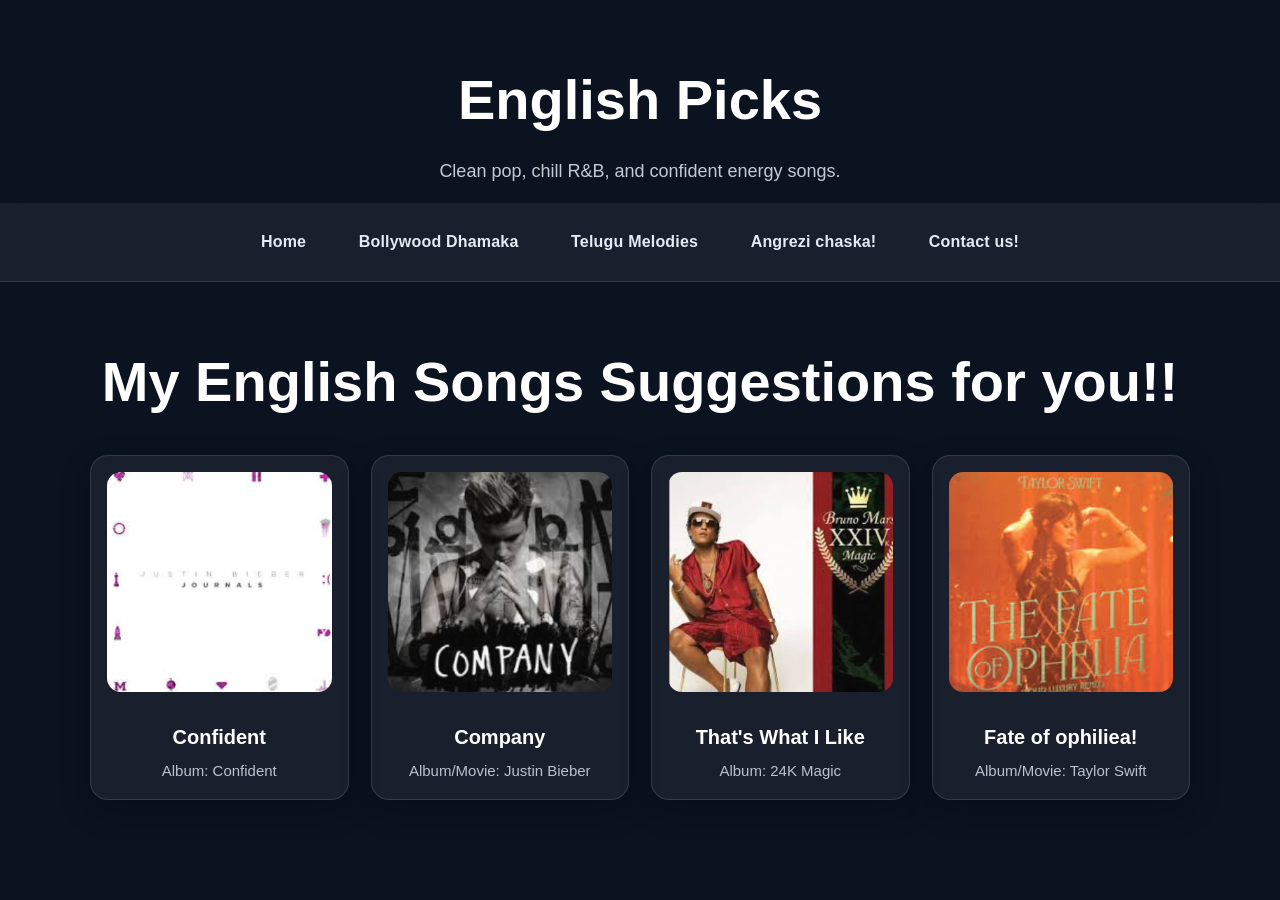
<file: angrazi.html>
<!DOCTYPE html>
<html>
<head>
    <h1>English Picks</h1>
<p>Clean pop, chill R&B, and confident energy songs.</p>

    <link rel="stylesheet" href="style.css">
</head>


<nav>
    <a href="indexmu.html">Home</a>
    <a href="bollywood.html">Bollywood Dhamaka</a>
    <a href="tollywood.html">Telugu Melodies</a>
    <a href="angrazi.html">Angrezi chaska!</a>
    <a href="contact.html">Contact us!</a>

</nav>

<h1>My English Songs Suggestions for you!!</h1>

<div class="album-grid">
    <div class="album-card">
        <img src="confident.jpg" alt="Confident album cover">
        <h3>Confident</h3>
        <p>Album: Confident</p>
    </div>

    <div class="album-card">
        <img src="company.jpg" alt="Company album cover">
        <h3>Company</h3>
        <p>Album/Movie: Justin Bieber</p>
    </div>

    <div class="album-card">
        <img src="brunomars.jpg" alt="That's What I Like album cover">
        <h3>That's What I Like</h3>
        <p>Album: 24K Magic</p>
    </div>

    <div class="album-card">
        <img src="ophiliea.jpg" alt="Ophilia album cover">
        <h3>Fate of ophiliea!</h3>
        <p>Album/Movie: Taylor Swift</p>
    </div>
</div>
<script src="script.js"></script>
</body>
</html>
</file>
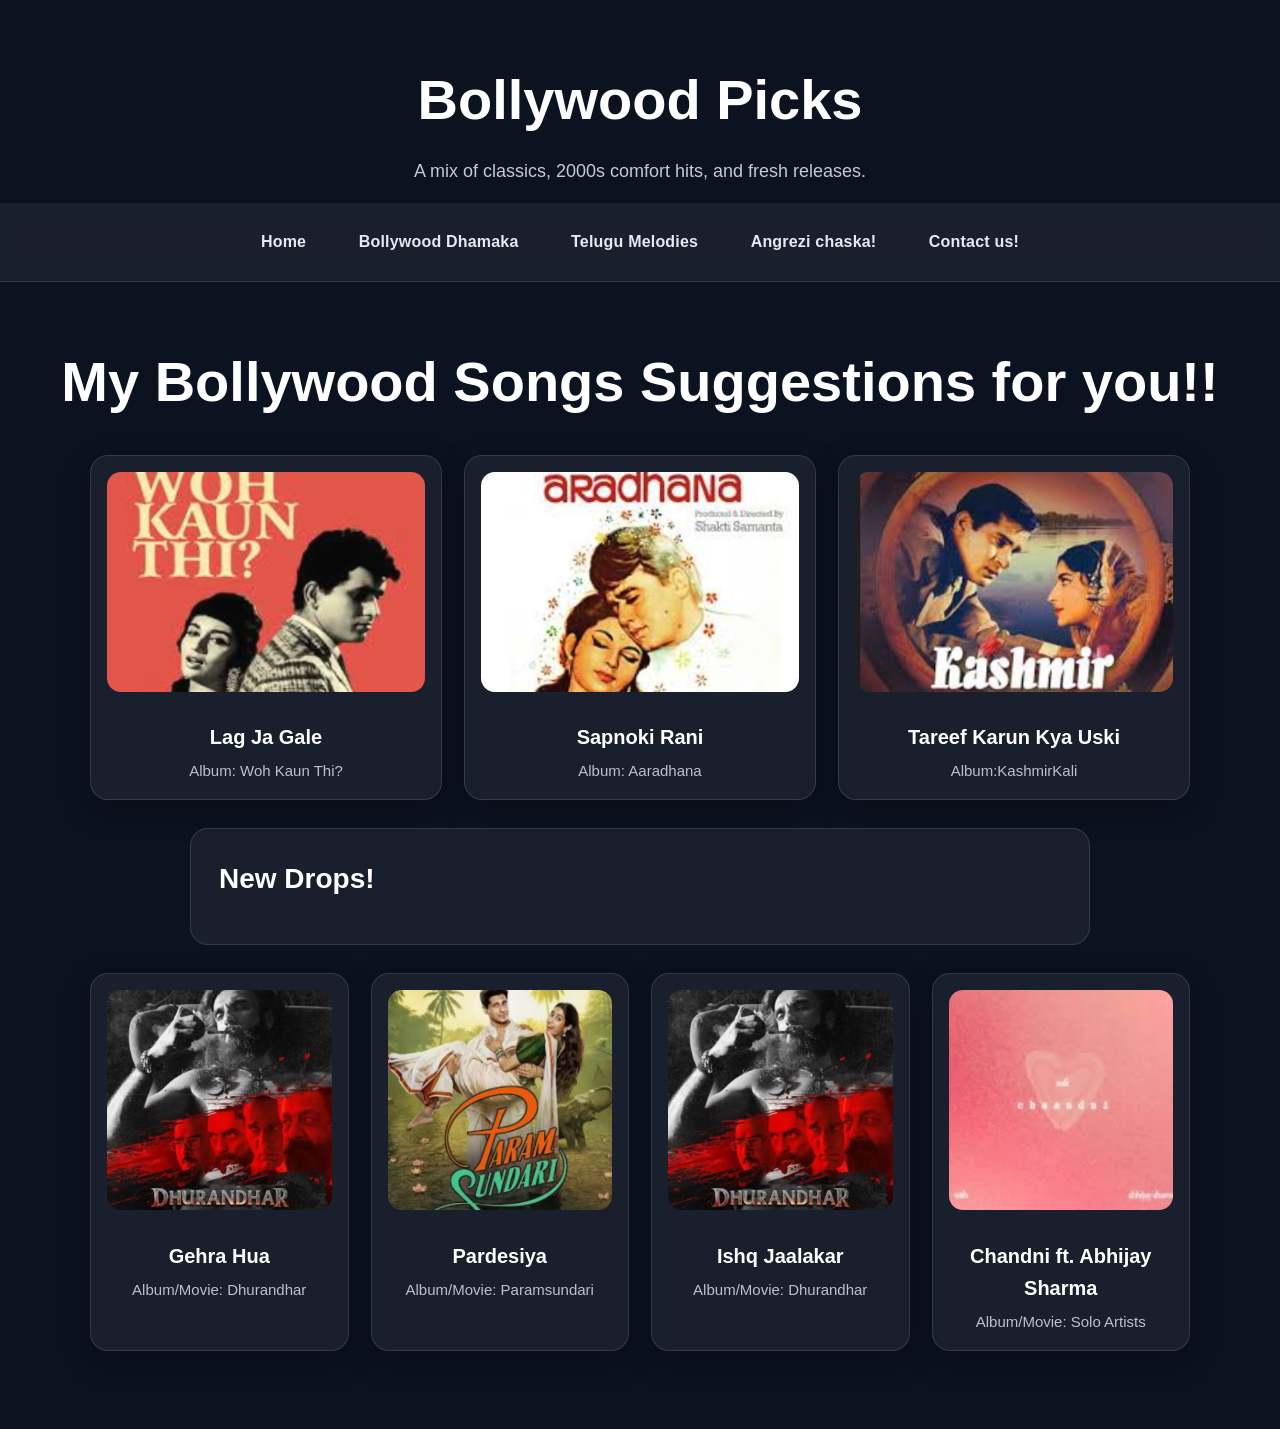
<file: bollywood.html>
<!DOCTYPE html>
<html>
<head>
    <link rel="preload" as="image" href="music.jpg">

    <h1>Bollywood Picks</h1>
<p>A mix of classics, 2000s comfort hits, and fresh releases.</p>

    <link rel="stylesheet" href="style.css">
</head>



<nav>
   <a href="indexmu.html">Home</a>
    <a href="bollywood.html">Bollywood Dhamaka</a>
    <a href="tollywood.html">Telugu Melodies</a>
    <a href="angrazi.html">Angrezi chaska!</a>
    <a href="contact.html">Contact us!</a>

</nav>

<h1>My Bollywood Songs Suggestions for you!!</h1>

<div class="album-grid">

  <div class="album-card">
    <img src="LAGJAGALE.jpg" alt="Lag Ja Gale album cover">
    <h3>Lag Ja Gale</h3>
    <p>Album: Woh Kaun Thi?</p>
  </div>

  <div class="album-card">
    <img src="sapnokirani.jpg" alt="Sapno Ki Rani">
    <h3>Sapnoki Rani</h3>
    <p>Album: Aaradhana</p>
  </div>

  <div class="album-card">
    <img src="kashmirkali.jpg" alt="Tareef Karun Kya Uski">
    <h3>Tareef Karun Kya Uski</h3>
    <p>Album:KashmirKali </p>
  </div>

</div>

<div class="skills-box">
    <h1>New Drops!</h1>
</div>

<div class="album-grid">
    <div class="album-card">
        <img src="dhurandhar.jpg" alt="Gehra Hua album cover">
        <h3>Gehra Hua</h3>
        <p>Album/Movie: Dhurandhar</p>
    </div>

    <div class="album-card">
        <img src="paramsundari.jpg" alt="Pardesiya album cover">
        <h3>Pardesiya</h3>
        <p>Album/Movie: Paramsundari</p>
    </div>
   <div class="album-card">
        <img src="dhurandhar.jpg" alt="IshqJalaakar">
        <h3>Ishq Jaalakar</h3>
        <p>Album/Movie: Dhurandhar</p>
    </div>

    <div class="album-card">
        <img src="chandni.jpg" alt="Chandni ft Abhijay Sharma album cover">
        <h3>Chandni ft. Abhijay Sharma</h3>
        <p>Album/Movie: Solo Artists</p>
    </div>
</div>
<script src="script.js"></script>

</body>
</html>
</file>
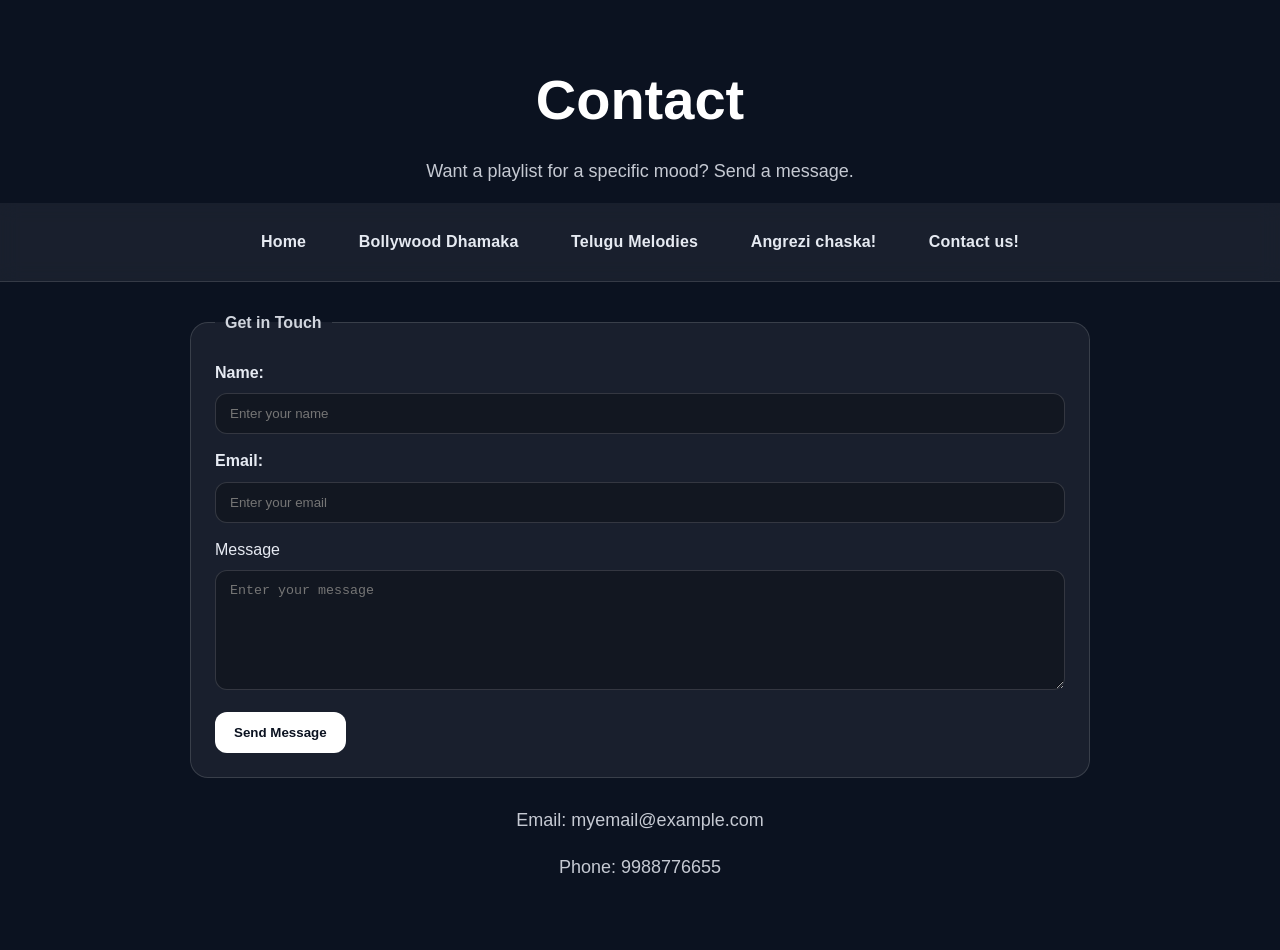
<file: contact.html>
<!DOCTYPE HTML>
<html>
    <head>
        <link rel="preload" as="image" href="music.jpg">

       <h1>Contact</h1>
<p>Want a playlist for a specific mood? Send a message.</p>


        <link rel="stylesheet" href="style.css">

    </head>
    <body>
        
        <nav>

   <a href="indexmu.html">Home</a>
    <a href="bollywood.html">Bollywood Dhamaka</a>
    <a href="tollywood.html">Telugu Melodies</a>
    <a href="angrazi.html">Angrezi chaska!</a>
    <a href="contact.html">Contact us!</a>


</nav>

<fieldset>
    <legend>Get in Touch</legend>
    <label for="name"> Name: </label> <br>
<input type="text" id="name" name="name" placeholder="Enter your name"/> <br>
<label for="email"> Email: </label> <br>
<input type="text" id="email" name="email" placeholder="Enter your email"/> <br>
Message <br>
    <textarea rows="4" cols="20" placeholder="Enter your message"></textarea> <br>
    <button class="send-btn">Send Message</button>

</fieldset>
<div class="contact-info">
    <p>Email: myemail@example.com</p>
    <p>Phone: 9988776655</p>
</div>


    </body>



</html>
</file>
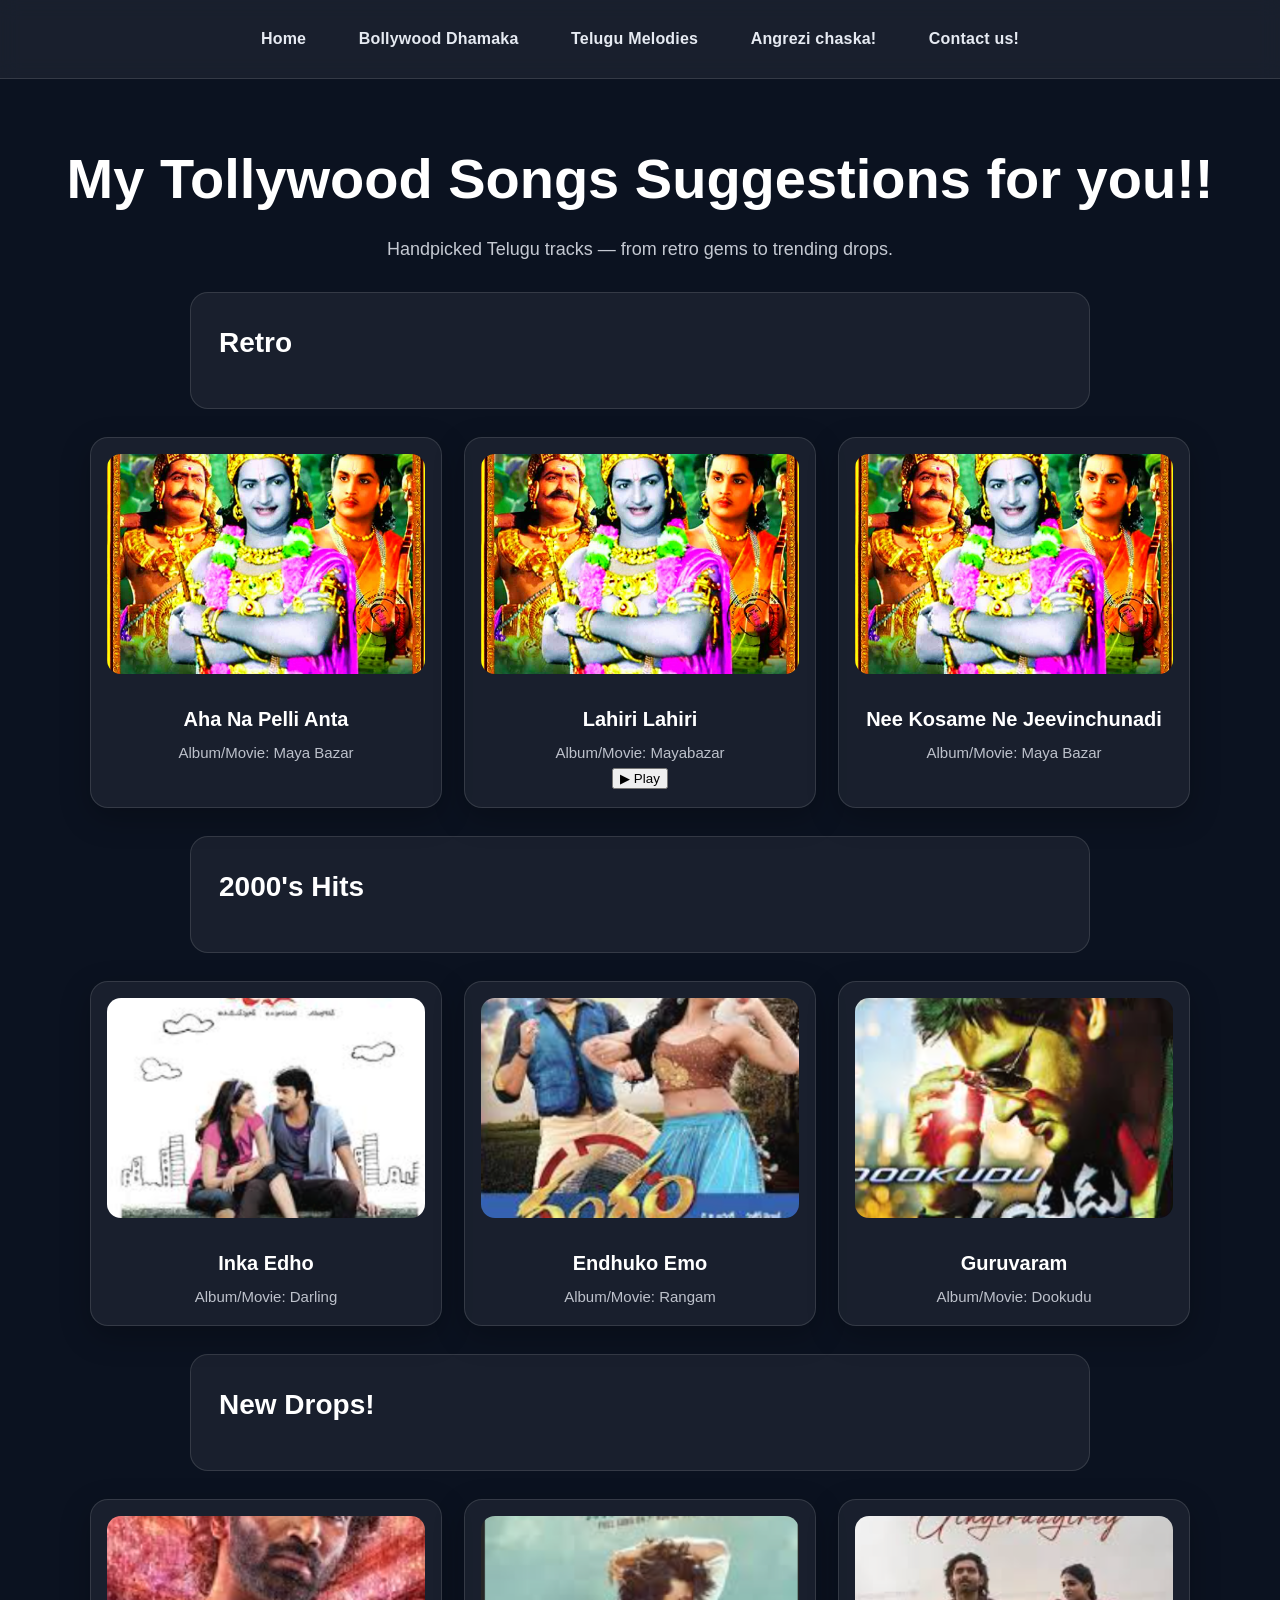
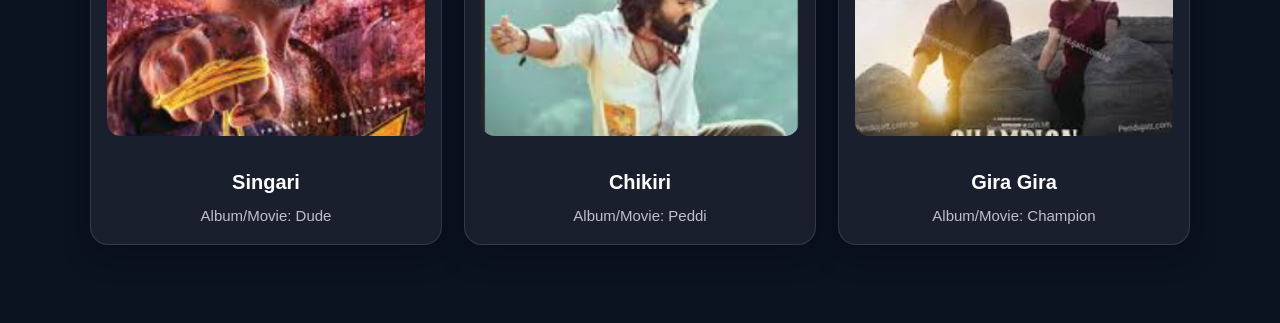
<file: tollywood.html>
<!DOCTYPE html>
<html>
<head>
    <title>Tollywood Picks</title>
    <link rel="preload" as="image" href="music.jpg">
    <link rel="stylesheet" href="style.css">
</head>

<body>
    <nav>
        <a href="indexmu.html">Home</a>
        <a href="bollywood.html">Bollywood Dhamaka</a>
        <a href="tollywood.html">Telugu Melodies</a>
        <a href="angrazi.html">Angrezi chaska!</a>
        <a href="contact.html">Contact us!</a>
    </nav>

    <h1>My Tollywood Songs Suggestions for you!!</h1>
    <p>Handpicked Telugu tracks — from retro gems to trending drops.</p>

    <div class="skills-box">
        <h1>Retro</h1>
    </div>

    <div class="album-grid">
        <div class="album-card">
            <img src="mayabazar.jpg" alt="Aha Na Pelli Anta album cover">
            <h3>Aha Na Pelli Anta</h3>
            <p>Album/Movie: Maya Bazar</p>
        </div>

       <div class="album-card">

<img src="mayabazar.jpg">

<h3>Lahiri Lahiri</h3>
<p>Album/Movie: Mayabazar</p>

<audio id="lahiri">
    <source src="lahiri.mp3" type="audio/mpeg">
</audio>

<button onclick="playSong('lahiri')">▶ Play</button>

</div>

        <div class="album-card">
            <img src="mayabazar.jpg" alt="Nee Kosame Ne Jeevinchunadi album cover">
            <h3>Nee Kosame Ne Jeevinchunadi</h3>
            <p>Album/Movie: Maya Bazar</p>
        </div>
    </div>

    <div class="skills-box">
        <h1>2000's Hits</h1>
    </div>

    <div class="album-grid">
        <div class="album-card">
            <img src="darling.jpg" alt="Inka Edho album cover">
            <h3>Inka Edho</h3>
            <p>Album/Movie: Darling</p>
        </div>

        <div class="album-card">
            <img src="rangam.jpg" alt="Endhuko Emo album cover">
            <h3>Endhuko Emo</h3>
            <p>Album/Movie: Rangam</p>
        </div>

        <div class="album-card">
            <img src="guruvaram.jpg" alt="Guruvaram album cover">
            <h3>Guruvaram</h3>
            <p>Album/Movie: Dookudu</p>
        </div>
    </div>

    <div class="skills-box">
        <h1>New Drops!</h1>
    </div>

    <div class="album-grid">
        <div class="album-card">
            <img src="singari.jpg" alt="Singari album cover">
            <h3>Singari</h3>
            <p>Album/Movie: Dude</p>
        </div>

        <div class="album-card">
            <img src="chikiri.jpg" alt="Chikiri album cover">
            <h3>Chikiri</h3>
            <p>Album/Movie: Peddi</p>
        </div>

        <div class="album-card">
            <img src="gira.jpg" alt="Gira Gira album cover">
            <h3>Gira Gira</h3>
            <p>Album/Movie: Champion</p>
        </div>
    </div>
    <script src="script.js"></script>
</body>
</html>
</file>
<file: style.css>
/* ---------- Base ---------- */
*{
  box-sizing: border-box;
}

body{
  margin: 0;
  font-family: Arial, Helvetica, sans-serif;
  background: #0b1220;              
  color: #e6eaf2;
  text-align: center;
  line-height: 1.6;
  padding-bottom: 50px;
  animation: fadeIn 0.25s ease;
}
@keyframes fadeIn{
  from { opacity: 0; }
  to   { opacity: 1; }
}

/* ---------- Navbar ---------- */
nav{
  width: 100%;
  padding: 16px 20px;
  background: rgba(255,255,255,0.06);
  backdrop-filter: blur(10px);
  border-bottom: 1px solid rgba(255,255,255,0.12);
  position: sticky;
  top: 0;
}

nav a{
  display: inline-block;
  margin: 0 10px;
  padding: 10px 14px;
  border-radius: 12px;
  text-decoration: none;
  color: #e6eaf2;
  font-weight: 600;
  letter-spacing: 0.2px;
  transition: transform 0.2s ease, background 0.2s ease;
}

nav a:hover{
  background: rgba(255,255,255,0.12);
  transform: translateY(-2px);
}

/* ---------- Headings ---------- */
h1{
  font-size: 56px;
  margin: 55px 12px 12px;
  color: #ffffff;
}

p{
  color: rgba(230,234,242,0.85);
  font-size: 18px;
  margin: 0 auto 18px;
  width: min(92%, 900px);
}

/* ---------- Image ---------- */
.profile-pic{
  width: 280px;
  height: 280px;
  border-radius: 18px;       
  object-fit: cover;
  margin-top: 26px;
  border: 1px solid rgba(255,255,255,0.18);
  box-shadow: 0 18px 50px rgba(0,0,0,0.35);
}

/* ---------- Cards (skills / lists) ---------- */
.skills-box{
  width: min(92%, 900px);
  margin: 28px auto;
  padding: 28px;
  background: rgba(255,255,255,0.06);
  border: 1px solid rgba(255,255,255,0.12);
  border-radius: 18px;
  text-align: left;            
}

.skills-box h1{
  font-size: 28px;
  margin: 0 0 14px;
  color: #ffffff;
  text-align: left;
}

.skills-box p{
  margin: 10px 0;
  font-size: 18px;
  width: 100%;
}

/* ---------- Projects style (if you use .projects p) ---------- */
.projects p{
  width: min(92%, 900px);
  margin: 12px auto;
  padding: 16px 18px;
  background: rgba(255,255,255,0.06);
  border: 1px solid rgba(255,255,255,0.12);
  border-radius: 16px;
  text-align: left;
}

/* ---------- Contact ---------- */
fieldset{
  width: min(92%, 900px);
  margin: 28px auto;
  padding: 24px;
  border-radius: 18px;
  border: 1px solid rgba(255,255,255,0.14);
  background: rgba(255,255,255,0.06);
  text-align: left;
}

legend{
  padding: 0 10px;
  color: rgba(230,234,242,0.9);
  font-weight: 700;
}

label{
  font-weight: 600;
}

input, textarea{
  width: 100%;
  padding: 12px 14px;
  margin: 8px 0 14px;
  border-radius: 12px;
  border: 1px solid rgba(255,255,255,0.14);
  background: rgba(0,0,0,0.25);
  color: #e6eaf2;
  outline: none;
}

textarea{
  resize: vertical;
  min-height: 120px;
}

.send-btn{
  padding: 12px 18px;
  border-radius: 12px;
  border: 1px solid rgba(255,255,255,0.16);
  background: #ffffff;
  color: #0b1220;
  font-weight: 700;
  cursor: pointer;
  transition: transform 0.2s ease, opacity 0.2s ease;
}

.send-btn:hover{
  transform: translateY(-2px);
  opacity: 0.92;
}

.contact-info{
  margin-top: 24px;
  font-size: 18px;
  color: rgba(230,234,242,0.85);
}
/* HERO SECTION */

.hero{
    height: 100vh; /* full screen height */
    background: url("music.jpg") center/cover no-repeat;
    display: flex;
    flex-direction: column;
    justify-content: center;
    align-items: center;
    position: relative;
    color: white;
    text-align: center;
}

/* Dark overlay so text is readable */
.hero::before{
    content: "";
    position: absolute;
    inset: 0;
    background: rgba(0,0,0,0.5);
}

/* Make text appear above overlay */
.hero-title,
.hero-sub{
    position: relative;
    z-index: 2;
}

.hero-title{
    font-size: 72px;
    letter-spacing: 3px;
    font-weight: 700;
}

.hero-sub{
    font-size: 20px;
    margin-top: 10px;
    opacity: 0.85;
}

.album-grid{
  width: min(92%, 1100px);
  margin: 28px auto;
  display: grid;
  grid-template-columns: repeat(auto-fit, minmax(220px, 1fr));
  gap: 22px;
}

.album-card{
  background: rgba(255,255,255,0.06);
  border: 1px solid rgba(255,255,255,0.12);
  border-radius: 18px;
  padding: 16px;
  text-align: center;
  box-shadow: 0 10px 30px rgba(0,0,0,0.25);
  transition: transform 0.2s ease, background 0.2s ease;
}

.album-card:hover{
  transform: translateY(-5px);
  background: rgba(255,255,255,0.09);
}

.album-card img{
  width: 100%;
  height: 220px;
  object-fit: cover;
  border-radius: 14px;
  margin-bottom: 12px;
}

.album-card h3{
  margin: 10px 0 6px;
  color: #ffffff;
  font-size: 20px;
}

.album-card p{
  width: 100%;
  margin: 0;
  font-size: 15px;
  color: rgba(230,234,242,0.8);
}
</file>
